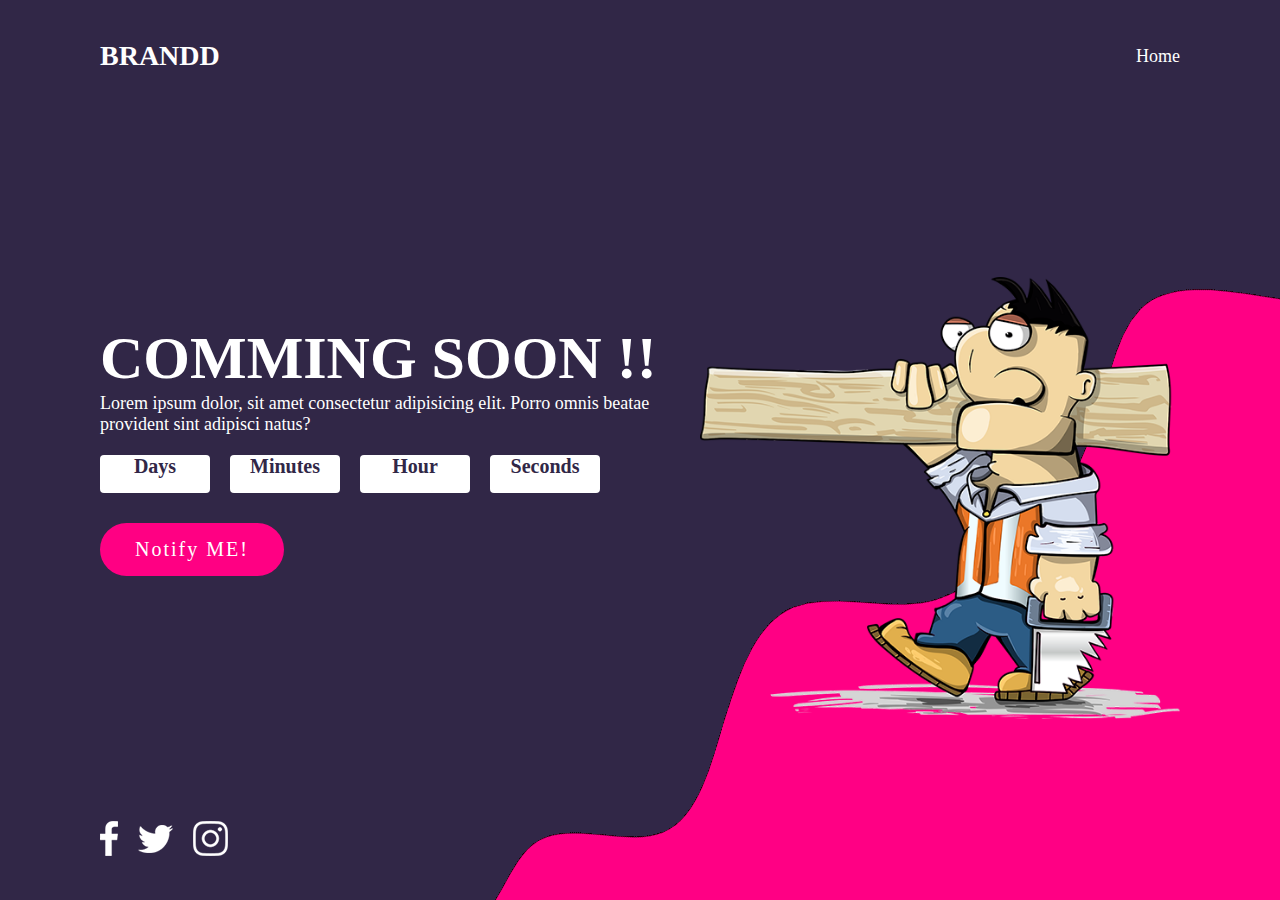
<file: launching.html>
<!DOCTYPE html>
<html lang="en">
<head>
    <meta charset="UTF-8">
    <meta http-equiv="X-UA-Compatible" content="IE=edge">
    <meta name="viewport" content="width=device-width, initial-scale=1.0">
    <title>Document</title>
    <link rel="stylesheet" href="launching.css">
</head>
<body>
    <header>
        <a href="#" class="logo">BRANDD</a>
        <nav>
            <ul>
                <li><a href="index.html">Home</a></li>
            </ul>
        </nav>
    </header>
    <section>
        <img src="./images/curve.png" class="wave" >
        <div class="contentBx">
            <h2>Comming Soon <b>!!</b></h2>
            <p>Lorem ipsum dolor, sit amet consectetur adipisicing elit. Porro omnis beatae provident sint adipisci natus?</p>
            <div class="countdown">
                <div class="time"><div id="day"></div><span>Days</span></div>
                <div class="time"><div id="hour"></div><span>Minutes</span></div>
                <div class="time"><div id="minute"></div><span>Hour</span></div>
                <div class="time"><div id="second"></div><span>Seconds</span></div>
            </div>
            <a href="#" onclick="toggle();">Notify ME!</a>
        </div>
        <div class="imgBx">
            <img src="./images/man.png">
        </div>
        <ul class="sci">
            <li><a href="#"><img src="./images/facebook.png"></a></li>
            <li><a href="#"><img src="./images/twitter.png"></a></li>
            <li><a href="#"><img src="./images/instagram.png"></a></li>
        </ul>
    </section>
    <div class="newsletter">
        <h2>Stay Tuned</h2>
        <p>Get Notified At Launc</p>
        <div class="inputbox">
            <form>
                <input type="email" name="" required="" placeholder="Enter Your Email">
                <input type="submit" value="Submit">
            </form>
        </div>
        <img src="images/close.png" class="close" onclick="toggle();">
    </div>
    <script type="text/javascript">

        function toggle(){
            var newsletter = document.querySelector('.newsletter');
            newsletter.classList.toggle('active')
        }


        var countDate = new Date('May 22, 2023 00:00:00').getTime();

        function newYear(){
            var now = new Date().getTime();
                gap = countDate - now;

            var second = 1000;
            var minute = second * 60;
            var hour = minute * 60;
            var day = hour * 24;

            var d = Math.floor(gap / (day));
            var h = Math.floor((gap % (day)) / (hour));
            var m = Math.floor((gap % (hour)) / (minute));
            var s = Math.floor((gap % (minute)) / (second));

            document.getElementById('day').innerText = d;
            document.getElementById('hour').innerText = h;
            document.getElementById('minute').innerText = m;
            document.getElementById('second').innerText = s;
        }

        setInterval(function(){
            newYear();
        },1000)    
    </script>
</body>
</html>
</file>
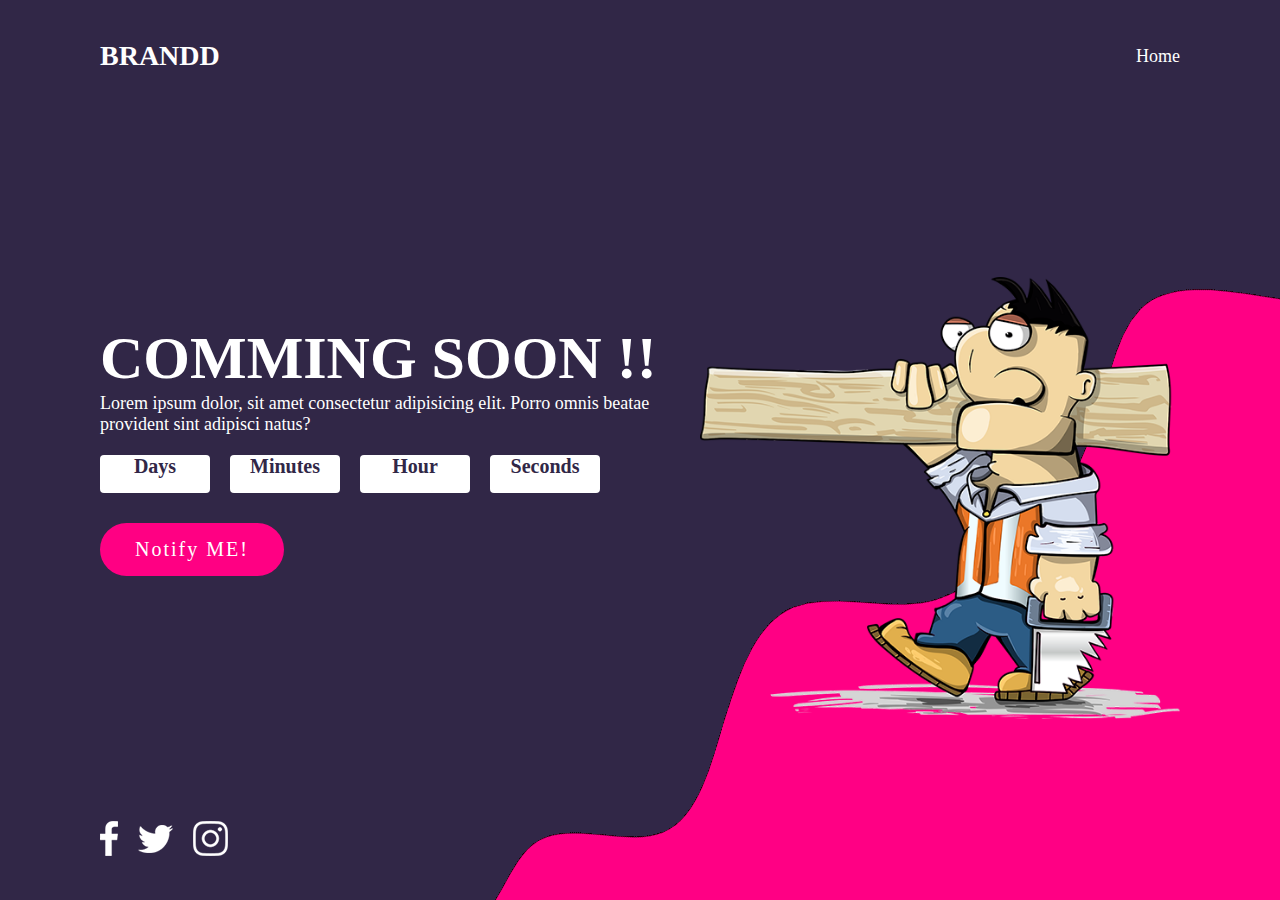
<file: lanuching soon/launching.html>
<!DOCTYPE html>
<html lang="en">
<head>
    <meta charset="UTF-8">
    <meta http-equiv="X-UA-Compatible" content="IE=edge">
    <meta name="viewport" content="width=device-width, initial-scale=1.0">
    <title>Document</title>
    <link rel="stylesheet" href="style.css">
</head>
<body>
    <header>
        <a href="#" class="logo">BRANDD</a>
        <nav>
            <ul>
                <li><a href="#">Home</a></li>
            </ul>
        </nav>
    </header>
    <section>
        <img src="./images/curve.png" class="wave" >
        <div class="contentBx">
            <h2>Comming Soon <b>!!</b></h2>
            <p>Lorem ipsum dolor, sit amet consectetur adipisicing elit. Porro omnis beatae provident sint adipisci natus?</p>
            <div class="countdown">
                <div class="time"><div id="day"></div><span>Days</span></div>
                <div class="time"><div id="hour"></div><span>Minutes</span></div>
                <div class="time"><div id="minute"></div><span>Hour</span></div>
                <div class="time"><div id="second"></div><span>Seconds</span></div>
            </div>
            <a href="#" onclick="toggle();">Notify ME!</a>
        </div>
        <div class="imgBx">
            <img src="./images/man.png">
        </div>
        <ul class="sci">
            <li><a href="#"><img src="./images/facebook.png"></a></li>
            <li><a href="#"><img src="./images/twitter.png"></a></li>
            <li><a href="#"><img src="./images/instagram.png"></a></li>
        </ul>
    </section>
    <div class="newsletter">
        <h2>Stay Tuned</h2>
        <p>Get Notified At Launc</p>
        <div class="inputbox">
            <form>
                <input type="email" name="" required="" placeholder="Enter Your Email">
                <input type="submit" value="Submit">
            </form>
        </div>
        <img src="images/close.png" class="close" onclick="toggle();">
    </div>
    <script type="text/javascript">

        function toggle(){
            var newsletter = document.querySelector('.newsletter');
            newsletter.classList.toggle('active')
        }


        var countDate = new Date('May 22, 2023 00:00:00').getTime();

        function newYear(){
            var now = new Date().getTime();
                gap = countDate - now;

            var second = 1000;
            var minute = second * 60;
            var hour = minute * 60;
            var day = hour * 24;

            var d = Math.floor(gap / (day));
            var h = Math.floor((gap % (day)) / (hour));
            var m = Math.floor((gap % (hour)) / (minute));
            var s = Math.floor((gap % (minute)) / (second));

            document.getElementById('day').innerText = d;
            document.getElementById('hour').innerText = h;
            document.getElementById('minute').innerText = m;
            document.getElementById('second').innerText = s;
        }

        setInterval(function(){
            newYear();
        },1000)    
    </script>
</body>
</html>
</file>
<file: launching.css>
*{
    margin: 0;
    padding: 0;
    box-sizing: border-box;
    font-family: 'Times New Roman', Times, serif;
}
body{
    background: #312747;
}
header{
    position: absolute;
    top: 0;
    left: 0;
    width: 100%;
    padding: 40px 100px;
    display: flex;
    justify-content: space-between;
    align-items: center;
    z-index: 10;
}
header .logo{
    position: relative;
    color: #fff;
    font-size: 28px;
    text-decoration: none;
    font-weight: 600;
}
header nav{
    position: relative;
}
header nav ul{
    position: relative;
    display: flex;
}
header nav ul li{
    list-style: none;
}
header nav ul li a{
    color: #fff;
    font-size: 18px;
    text-decoration: none;
}
header nav ul li a:hover{
    color: #ff0083;
}
section{
    position: relative;
    display: flex;
    justify-content: space-between;
    align-items: center;
    min-height: 100vh;
    padding: 0 100px;
}
section .contentBx{
    position: relative;
    max-width: 600px;
    z-index: 1000;
}
section .contentBx h2{
    font-size: 60px;
    color: #fff;
    text-transform: uppercase;
}
section .contentBx p{
    font-size: 18px;
    color: #fff;
}
section .contentBx .countdown{
    display: flex;
    margin: 20px 0;
}
section .contentBx .countdown .time{
    display: flex;
    justify-content: center;
    align-items: center;
    flex-direction: column;
    background: #fff;
    margin-right: 20px;
    font-size: 48px;
    min-width: 110px;
    font-weight: 700;
    padding: 10px 5px 15px;
    border-radius: 4px;
    color: #ff0083;
}
section .contentBx .countdown .time span{
    margin-top: -10px;
    font-size: 20px;
    font-weight: 600;
    color: #312747;
}
section .contentBx a{
    position: relative;
    margin-top: 10px;
    display: inline-block;
    background: #ff0083;
    color: #fff;
    font-size: 20px;
    letter-spacing: 2px;
    padding: 15px 35px;
    text-decoration: none;
    border-radius: 40px;
}
section .imgBx img{
    position: relative;
    max-width: 500px;
    width: 100%;
    margin-top: 100px;
    z-index: 2;
    /* pointer-events: none; */
}
.wave{
    position: absolute;
    bottom: 0;
    right: 0;
    z-index: 1;
    pointer-events: none;
}
section .sci{
      position: absolute;
      bottom: 40px;
      left: 100px;
      z-index: 1000;
      display: flex;
      justify-content: center;
      align-items: center;
      filter: invert(1);
}
section .sci li{
    list-style: none;
}
section .sci li a{
    display: block;
    margin-right: 20px;
    transform: scale();
}
.newsletter{
    position: fixed;
    top: 50%;
    left: 50%;
    transform: translate(-50%,-50%);
    width: 600px;
    padding: 60px;
    background: #fff;
    z-index: 10000;
    box-shadow: 0 0 0 100vh rgba(49, 39, 71, 0.95);
    visibility: hidden;
    opacity:0 ;
    transition: 0.5s;
}
.newsletter.active{
    visibility: visible;
    opacity:1;
}

.newsletter h2{
    font-size: 20px;
    color: #312747;
}
.newsletter p{
    font-size: 20px;
    color: #312747;
}
.newsletter .inputbox{
    margin-top: 20px;
}
.newsletter .inputbox input{
    padding: 10px;
    outline: none;
    width: 300px;
    font-size: 18px;
    border: 1px solid #999;
}
.newsletter .inputbox input[type="submit"]{
    padding: 10px;
    outline: none;
    width: 140px;
    color: #fff;
    background: #ff0083;
    border: 1px solid #ff0083;
    letter-spacing: 2px;
    box-sizing: border-box;
    cursor: pointer;
}
.newsletter .close{
   position: absolute; 
   top: 20px;
   right: 20px;
   width: 40px;
   height: 40px;
   cursor: pointer;
}


@media (max-width:991px){
    section{
        flex-direction: column;
        padding-top: 150px;
        height: auto;
    }
    section .contentBx{
        max-width: 100%;
    }
    section .imgBx img{
        margin-top: 0;
    }
}
@media (max-width:767px){
    header{
        padding: 20px 50px;
    }
    section{
        flex-direction: column;
        padding-top: 120px 50px 100px;
        height: auto;
    }
    section .contentBx h2{
        font-size: 40px;
    }
    section .contentBx p{
        font-size: 16px;
    }
    section .contentBx .countdown .time{
        font-size: 30px;
        min-width: 70px;
        margin-right: 5px;
    }
    section .contentBx .countdown .time span{
       font-size: 14px; 
    }
    section .contentBx a{
        position: relative;
        margin-top: 10px;
        display: inline-block;
        background: #fff;
        color: #ff0083;
        font-size: 16px;
        letter-spacing: 2px;
        padding: 10px 25px;
        text-decoration: none;
        border-radius: 40px;
    }
    section .sci{
        left: 50px;
    }
    .newsletter{
        width: 90%;
        padding: 30px;
    }
    .newsletter .inputbox input{
        margin-top: 10px;
        width: 100%;
    }
    .newsletter h2{
        font-size: 36px;
        color: #312747;
    }
}

@media (max-width:480px) {
    header{
        padding: 30px 40px 10px 40px ;
    }
    section {
        padding:140px 50px 20px 60px ;
        
    }
    section .contentBx .countdown{
        padding:10px 40px 10px 40px;
    }
    section .contentBx h2{
        font-size: 60px;
        color: #fff;
        text-transform: uppercase;
        text-align: center;
    }
    section .contentBx p{
        padding: 10px;
        font-size: 18px;
        color: #fff;

}}
</file>
<file: lanuching soon/style.css>
*{
    margin: 0;
    padding: 0;
    box-sizing: border-box;
    font-family: 'Times New Roman', Times, serif;
}
body{
    background: #312747;
}
header{
    position: absolute;
    top: 0;
    left: 0;
    width: 100%;
    padding: 40px 100px;
    display: flex;
    justify-content: space-between;
    align-items: center;
    z-index: 10;
}
header .logo{
    position: relative;
    color: #fff;
    font-size: 28px;
    text-decoration: none;
    font-weight: 600;
}
header nav{
    position: relative;
}
header nav ul{
    position: relative;
    display: flex;
}
header nav ul li{
    list-style: none;
}
header nav ul li a{
    color: #fff;
    font-size: 18px;
    text-decoration: none;
}
header nav ul li a:hover{
    color: #ff0083;
}
section{
    position: relative;
    display: flex;
    justify-content: space-between;
    align-items: center;
    min-height: 100vh;
    padding: 0 100px;
}
section .contentBx{
    position: relative;
    max-width: 600px;
    z-index: 1000;
}
section .contentBx h2{
    font-size: 60px;
    color: #fff;
    text-transform: uppercase;
}
section .contentBx p{
    font-size: 18px;
    color: #fff;
}
section .contentBx .countdown{
    display: flex;
    margin: 20px 0;
}
section .contentBx .countdown .time{
    display: flex;
    justify-content: center;
    align-items: center;
    flex-direction: column;
    background: #fff;
    margin-right: 20px;
    font-size: 48px;
    min-width: 110px;
    font-weight: 700;
    padding: 10px 5px 15px;
    border-radius: 4px;
    color: #ff0083;
}
section .contentBx .countdown .time span{
    margin-top: -10px;
    font-size: 20px;
    font-weight: 600;
    color: #312747;
}
section .contentBx a{
    position: relative;
    margin-top: 10px;
    display: inline-block;
    background: #ff0083;
    color: #fff;
    font-size: 20px;
    letter-spacing: 2px;
    padding: 15px 35px;
    text-decoration: none;
    border-radius: 40px;
}
section .imgBx img{
    position: relative;
    max-width: 500px;
    width: 100%;
    margin-top: 100px;
    z-index: 2;
    /* pointer-events: none; */
}
.wave{
    position: absolute;
    bottom: 0;
    right: 0;
    z-index: 1;
    pointer-events: none;
}
section .sci{
      position: absolute;
      bottom: 40px;
      left: 100px;
      z-index: 1000;
      display: flex;
      justify-content: center;
      align-items: center;
      filter: invert(1);
}
section .sci li{
    list-style: none;
}
section .sci li a{
    display: block;
    margin-right: 20px;
    transform: scale();
}
.newsletter{
    position: fixed;
    top: 50%;
    left: 50%;
    transform: translate(-50%,-50%);
    width: 600px;
    padding: 60px;
    background: #fff;
    z-index: 10000;
    box-shadow: 0 0 0 100vh rgba(49, 39, 71, 0.95);
    visibility: hidden;
    opacity:0 ;
    transition: 0.5s;
}
.newsletter.active{
    visibility: visible;
    opacity:1;
}

.newsletter h2{
    font-size: 20px;
    color: #312747;
}
.newsletter p{
    font-size: 20px;
    color: #312747;
}
.newsletter .inputbox{
    margin-top: 20px;
}
.newsletter .inputbox input{
    padding: 10px;
    outline: none;
    width: 300px;
    font-size: 18px;
    border: 1px solid #999;
}
.newsletter .inputbox input[type="submit"]{
    padding: 10px;
    outline: none;
    width: 140px;
    color: #fff;
    background: #ff0083;
    border: 1px solid #ff0083;
    letter-spacing: 2px;
    box-sizing: border-box;
    cursor: pointer;
}
.newsletter .close{
   position: absolute; 
   top: 20px;
   right: 20px;
   width: 40px;
   height: 40px;
   cursor: pointer;
}


@media (max-width:991px){
    section{
        flex-direction: column;
        padding-top: 150px;
        height: auto;
    }
    section .contentBx{
        max-width: 100%;
    }
    section .imgBx img{
        margin-top: 0;
    }
}
@media (max-width:767px){
    header{
        padding: 20px 50px;
    }
    section{
        flex-direction: column;
        padding-top: 120px 50px 100px;
        height: auto;
    }
    section .contentBx h2{
        font-size: 40px;
    }
    section .contentBx p{
        font-size: 16px;
    }
    section .contentBx .countdown .time{
        font-size: 30px;
        min-width: 70px;
        margin-right: 5px;
    }
    section .contentBx .countdown .time span{
       font-size: 14px; 
    }
    section .contentBx a{
        position: relative;
        margin-top: 10px;
        display: inline-block;
        background: #fff;
        color: #ff0083;
        font-size: 16px;
        letter-spacing: 2px;
        padding: 10px 25px;
        text-decoration: none;
        border-radius: 40px;
    }
    section .sci{
        left: 50px;
    }
    .newsletter{
        width: 90%;
        padding: 30px;
    }
    .newsletter .inputbox input{
        margin-top: 10px;
        width: 100%;
    }
    .newsletter h2{
        font-size: 36px;
        color: #312747;
    }
}

@media (max-width:480px) {
    header{
        padding: 30px 40px 10px 40px ;
    }
    section {
        padding:140px 50px 20px 60px ;
        
    }
    section .contentBx .countdown{
        padding:10px 40px 10px 40px;
    }
    section .contentBx h2{
        font-size: 60px;
        color: #fff;
        text-transform: uppercase;
        text-align: center;
    }
    section .contentBx p{
        padding: 10px;
        font-size: 18px;
        color: #fff;

}}
</file>
